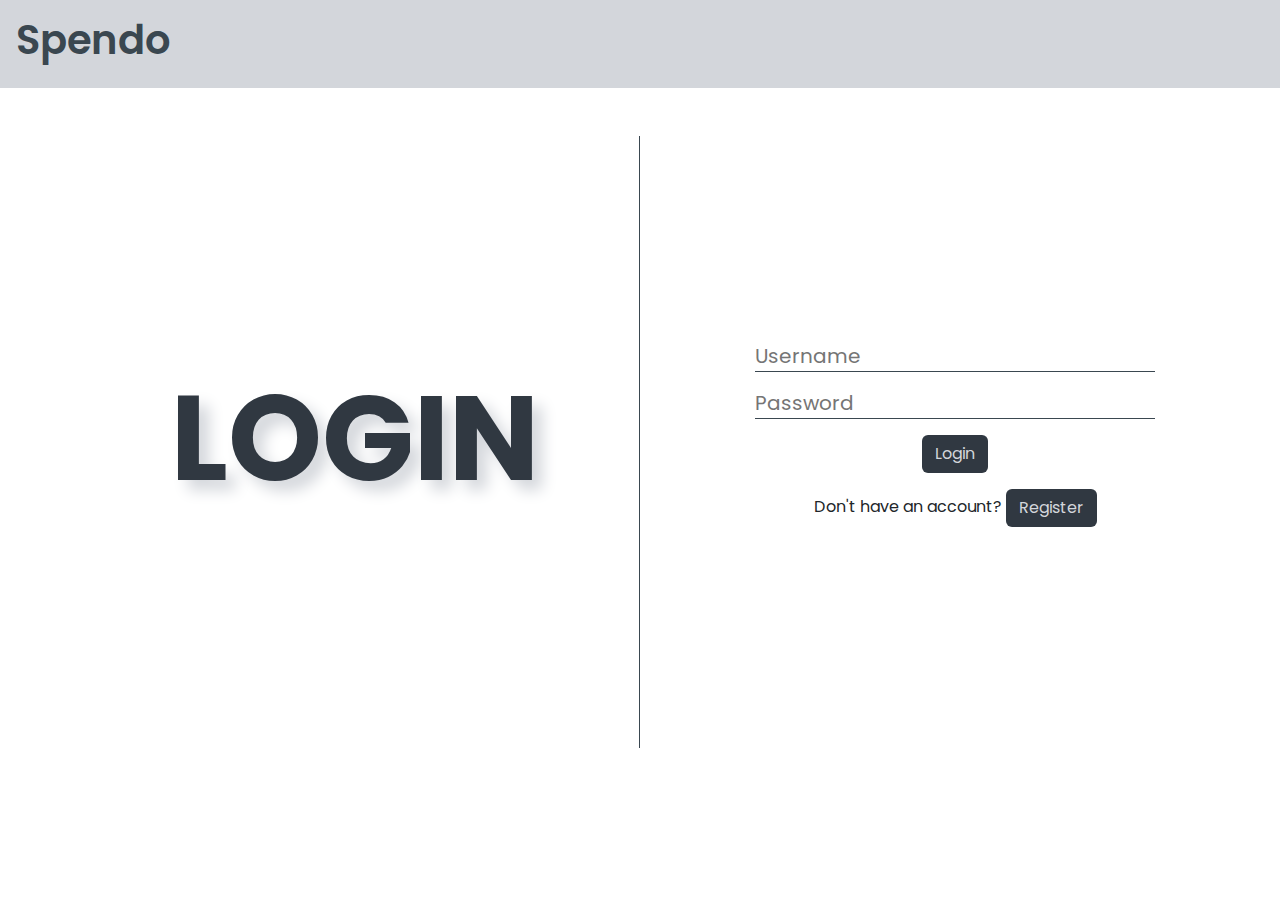
<file: index.html>
<!DOCTYPE html>
<html lang="en">
<head>
    <meta charset="UTF-8">
    <meta name="viewport" content="width=device-width, initial-scale=1.0">
    <title>Spendo</title>
    <!-- Bootstrap -->
    <link href="https://cdn.jsdelivr.net/npm/bootstrap@5.3.3/dist/css/bootstrap.min.css" rel="stylesheet" integrity="sha384-QWTKZyjpPEjISv5WaRU9OFeRpok6YctnYmDr5pNlyT2bRjXh0JMhjY6hW+ALEwIH" crossorigin="anonymous">
    <!-- Google fonts -->
    <link rel="preconnect" href="https://fonts.googleapis.com">
    <link rel="preconnect" href="https://fonts.gstatic.com" crossorigin>
    <link href="https://fonts.googleapis.com/css2?family=Poppins:ital,wght@0,100;0,200;0,300;0,400;0,500;0,600;0,700;0,800;0,900;1,100;1,200;1,300;1,400;1,500;1,600;1,700;1,800;1,900&display=swap" rel="stylesheet">
    <!-- FontAwsome -->
    <link rel="stylesheet" href="https://cdnjs.cloudflare.com/ajax/libs/font-awesome/6.6.0/css/all.min.css" integrity="sha512-Kc323vGBEqzTmouAECnVceyQqyqdsSiqLQISBL29aUW4U/M7pSPA/gEUZQqv1cwx4OnYxTxve5UMg5GT6L4JJg==" crossorigin="anonymous" referrerpolicy="no-referrer" />
    <!-- Animate -->
    <link
    rel="stylesheet"
    href="https://cdnjs.cloudflare.com/ajax/libs/animate.css/4.1.1/animate.min.css"
  />
    <link rel="stylesheet" href="./style.css">
</head>
<body>
    <!-- Navbar -->
     <nav class="p-3">
        <h1 class="fw-semibold">Spendo</h1>
     </nav>

     <!-- Login -->
      <section class="login">
        <div class="container">
            <div class="row" id="container">

            <div class="col-6 left my-5" id="L-page">
                <h1>L</h1>
                <h1>O</h1>
                <h1>g</h1>
                <h1>i</h1>
                <h1>n</h1>
            </div>
            <div class="col-6 d-flex flex-column gap-3  my-5" id="R-form">
                <div class="inp">
                    <input type="text" placeholder="Username" id="rname">
                    <i class="fa-regular fa-user"></i>
                </div>
                <div class="inp">
                    <input type="email" placeholder="Email" id="remail">
                    <i class="fa-solid fa-envelope"></i>                </div>
                <div class="inp">
                    <input type="password" placeholder="Password" id="rpswd">
                    <i class="fa-solid fa-eye-slash"></i>
                </div>
                <button class="btn" onclick="addUser()">Register</button>
                <p>Alreday have an  account? <button class="btn" onclick="goReg()">Login</button></p>
            </div>

            <div class="col-6 d-flex flex-column gap-3  my-5" id="L-form">
                <div class="inp">
                    <input type="text" placeholder="Username" id="lname">
                    <i class="fa-regular fa-user"></i>
                </div>
                <div class="inp">
                    <input type="password" placeholder="Password" id="lpswd">
                    <i class="fa-solid fa-eye-slash"></i>
                </div>
                <button class="btn" onclick="login()">Login</button>
                <p>Don't have an  account? <button class="btn" onclick="goLogin()">Register</button></p>
            </div>
            <div class="col-6 left my-5 d-flex" id="R-page">
                <h1>R</h1>
                <h1>E</h1>
                <h1>G</h1> 
                <h1>I</h1>
                <h1>S</h1>
                <h1>T</h1>
                <h1>E</h1>
                <h1>R</h1>
            
            </div>
        </div>

        </div>
      </section>
    <!-- Bootstrap -->
    <script src="https://cdn.jsdelivr.net/npm/bootstrap@5.3.3/dist/js/bootstrap.bundle.min.js" integrity="sha384-YvpcrYf0tY3lHB60NNkmXc5s9fDVZLESaAA55NDzOxhy9GkcIdslK1eN7N6jIeHz" crossorigin="anonymous"></script>
    <script src="./script.js"></script>
</body>
</html>
</file>
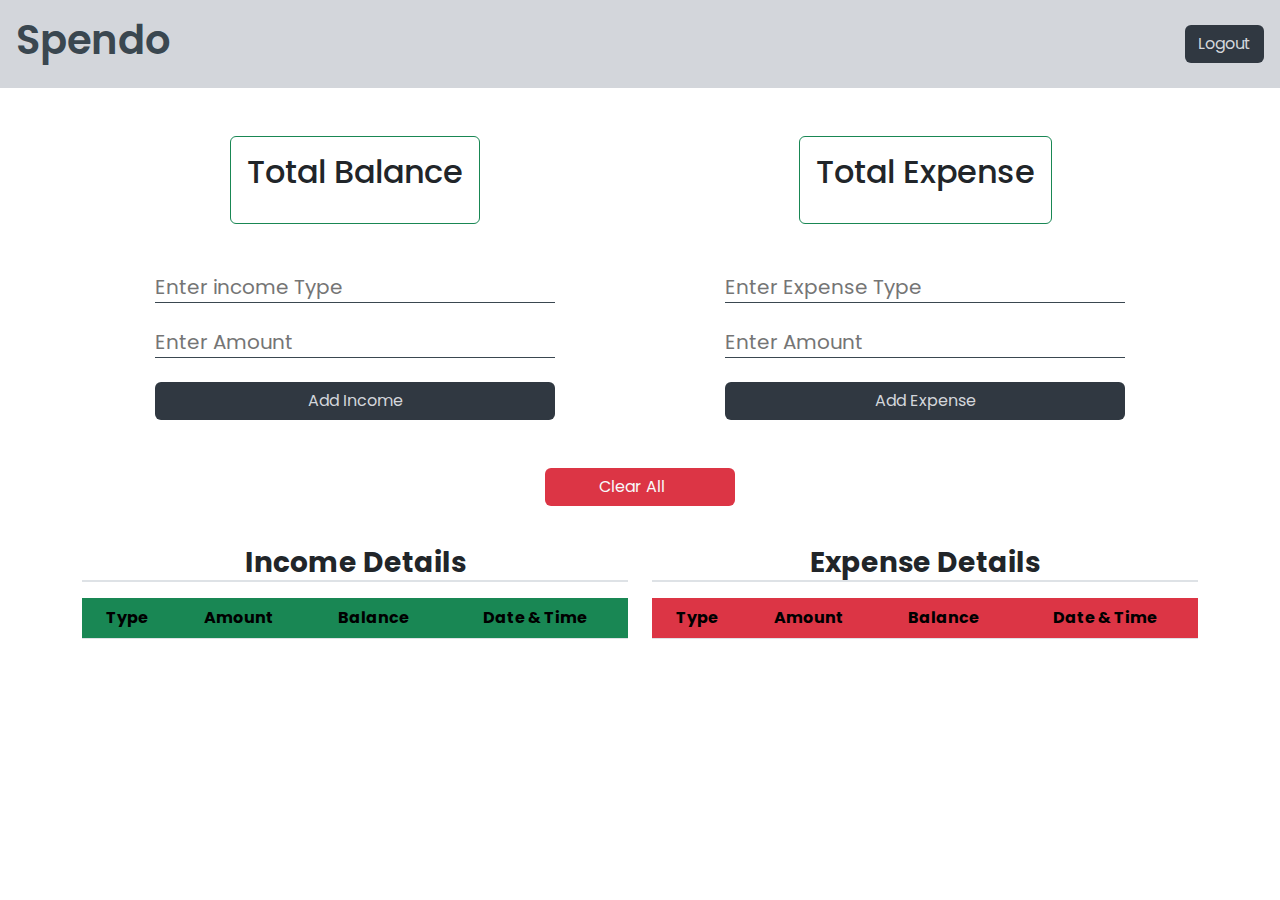
<file: home.html>
<!DOCTYPE html>
<html lang="en">

<head>
    <meta charset="UTF-8">
    <meta name="viewport" content="width=device-width, initial-scale=1.0">
    <title>Spendo</title>
    <!-- Bootstrap -->
    <link href="https://cdn.jsdelivr.net/npm/bootstrap@5.3.3/dist/css/bootstrap.min.css" rel="stylesheet"
        integrity="sha384-QWTKZyjpPEjISv5WaRU9OFeRpok6YctnYmDr5pNlyT2bRjXh0JMhjY6hW+ALEwIH" crossorigin="anonymous">
    <!-- Google fonts -->
    <link rel="preconnect" href="https://fonts.googleapis.com">
    <link rel="preconnect" href="https://fonts.gstatic.com" crossorigin>
    <link
        href="https://fonts.googleapis.com/css2?family=Poppins:ital,wght@0,100;0,200;0,300;0,400;0,500;0,600;0,700;0,800;0,900;1,100;1,200;1,300;1,400;1,500;1,600;1,700;1,800;1,900&display=swap"
        rel="stylesheet">
    <!-- FontAwsome -->
    <link rel="stylesheet" href="https://cdnjs.cloudflare.com/ajax/libs/font-awesome/6.6.0/css/all.min.css"
        integrity="sha512-Kc323vGBEqzTmouAECnVceyQqyqdsSiqLQISBL29aUW4U/M7pSPA/gEUZQqv1cwx4OnYxTxve5UMg5GT6L4JJg=="
        crossorigin="anonymous" referrerpolicy="no-referrer" />
</head>
<link rel="stylesheet" href="./style.css">

<body>
    <nav class="p-3 d-flex justify-content-between">
        <h1 class="fw-semibold">Spendo</h1>
        <div class="profile d-flex gap-2 align-items-center ">
            <i class="fa-solid fa-user fa-lg mb-2"></i>
            <h4 id="home_name"></h4>
            <button class="btn  " onclick="logout()">Logout <i class="fa-solid fa-arrow-right-from-bracket"></i></button>
        </div>
    </nav>

    <div class="container mt-5">
        <div class="row text-center">
            <div class="col-6 d-flex flex-column align-items-center">
                <div class="card p-3 border-success">

                    <h2>Total Balance</h2>
                    <h1 class="fs-1 text-success" id="balance"></h1>
                </div>
                <div class="form d-flex flex-column gap-4 mt-5">
                    <div class="inp">
                        <input type="text" placeholder="Enter income Type" id="itype">
                        <!-- <i class="fa-solid fa-piggy-bank"></i>     -->               
                        </div> 
                    <div class="inp">
                        <input type="text" placeholder="Enter Amount" id="amount">
                        <!-- <i class="fa-solid fa-dollar-sign"></i> -->
                    </div>
                    <button class="btn" onclick="addIncome()">Add Income</button>
                </div>
            </div>
            <div class="col-6 d-flex flex-column align-items-center">
                <div class="card p-3 border-success">

                    <h2>Total Expense</h2>
                    <h1 class="fs-1 text-danger " id="expense"></h1>
                </div>
                <div class="form d-flex flex-column gap-4 mt-5">
                    <div class="inp">
                        <input type="text" placeholder="Enter Expense Type" id="etype">
                        </div> 
                    <div class="inp">
                        <input type="text" placeholder="Enter Amount" id="eamount">
                    </div>
                    <button class="btn" onclick="addExpense()">Add Expense</button>
                </div>
            </div>
        </div>
        <div class="row d-flex align-items-center justify-content-center">

            <button class="btn m-4 mt-5 bg-danger col-2 text-light" onclick="clearAll()">Clear All   &nbsp &nbsp<i class="fa-solid fa-trash"></i></button>
        </div>

        <div class="row mt-3">
            <div class="col-6 text-center">
                <h3 class="fw-bold border-bottom border-2">Income Details</h3>
                <table class="table  table-striped border-5 rounded-5 mt-3">
                    <thead class="bg-success">
                        <th class="bg-success">Type</th>
                        <th class="bg-success">Amount</th>
                        <th class="bg-success">Balance</th>
                        <th class="bg-success">Date & Time</th>
                    </thead>
                    <tbody id="tbody">

                    </tbody>
                </table>
            </div>
            <div class="col-6 text-center">
                <h3 class="fw-bold border-bottom border-2">Expense Details</h3>
                <table class="table  table-striped border-5 rounded-5 mt-3">
                    <thead class="bg-danger">
                        <th class="bg-danger">Type</th>
                        <th class="bg-danger">Amount</th>
                        <th class="bg-danger">Balance</th>
                        <th class="bg-danger">Date & Time</th>
                    </thead>
                    <tbody id="e-tbody">
                      
                    </tbody>
                </table>
            </div>
        </div>
    </div>

    <script src="./script.js"></script>
</body>

</html>
</file>
<file: style.css>
* {
    padding: 0;
    margin: 0;
    box-sizing: border-box;
    font-family: "Poppins", serif;
}

:root {
    --light-grey: #D3D6DB;
    --medium-grey: #3A4750;
    --dark-grey: #303841;
    --dark-black: #181C14;
}

nav {
    background: var(--light-grey);
    color: var(--medium-grey);
}

.login .container .col-6 {
    display: flex;
    justify-content: center;
    align-items: center;
    height: 68vh;
}

.container .col-6 h1 {
    font-size: 120px;
    color: var(--dark-grey);
    /* rotate: -40deg; */
    font-weight: bolder;
    text-transform: uppercase;
    text-shadow: 10px 10px 15px var(--light-grey);
}

.left {
    border-right: 1px solid var(--medium-grey);
}

input {
    outline: none;
    border: none;
    font-size: 20px;
    width: 100%;
}

.inp {
    border-bottom: 1px solid var(--medium-grey);
    width: 400px;
    display: flex;
    justify-content: space-between;
    align-items: center;
}

.btn {
    background: var(--dark-grey);
    color: var(--light-grey);
    cursor: pointer;
}

.btn:hover {
    scale: 1.1;
    background: var(--dark-grey);
    color: var(--light-grey);
}

a {
    color: var(--medium-grey);
    font-weight: 600;
}

#container {
    position: relative;
}

#L-page {
    position: absolute;
    transition: 1s;
}

#R-form {
    opacity: 0;
    position: absolute;
    transition: 1s;
    pointer-events: none;

}

#L-form {
    position: absolute;
    transition: 1s;
    left: 600px;
}

#R-page {
    position: absolute;
    transition: 1s;
    left: 600px;
    opacity: 0;
    pointer-events: none;

}

#container.abc #L-page {
    /* background-color: red; */
    transform: translateX(600px);
    border-left: 1px solid var(--medium-grey);
    border-right: none;
    opacity: 0;
    pointer-events: none;

}


#container.abc #L-form {
    /* background-color: red; */
    transform: translateX(-600px);
    pointer-events: none;
    opacity: 0;
}



#container.abc #R-page {
    transform: translateX(-600px);
    z-index: 10;
    opacity: 1;
    pointer-events: all;

}

#container.abc #R-form {
    transform: translateX(600px);
    z-index: 10;
    opacity: 1;
    pointer-events: all;

}
</file>
